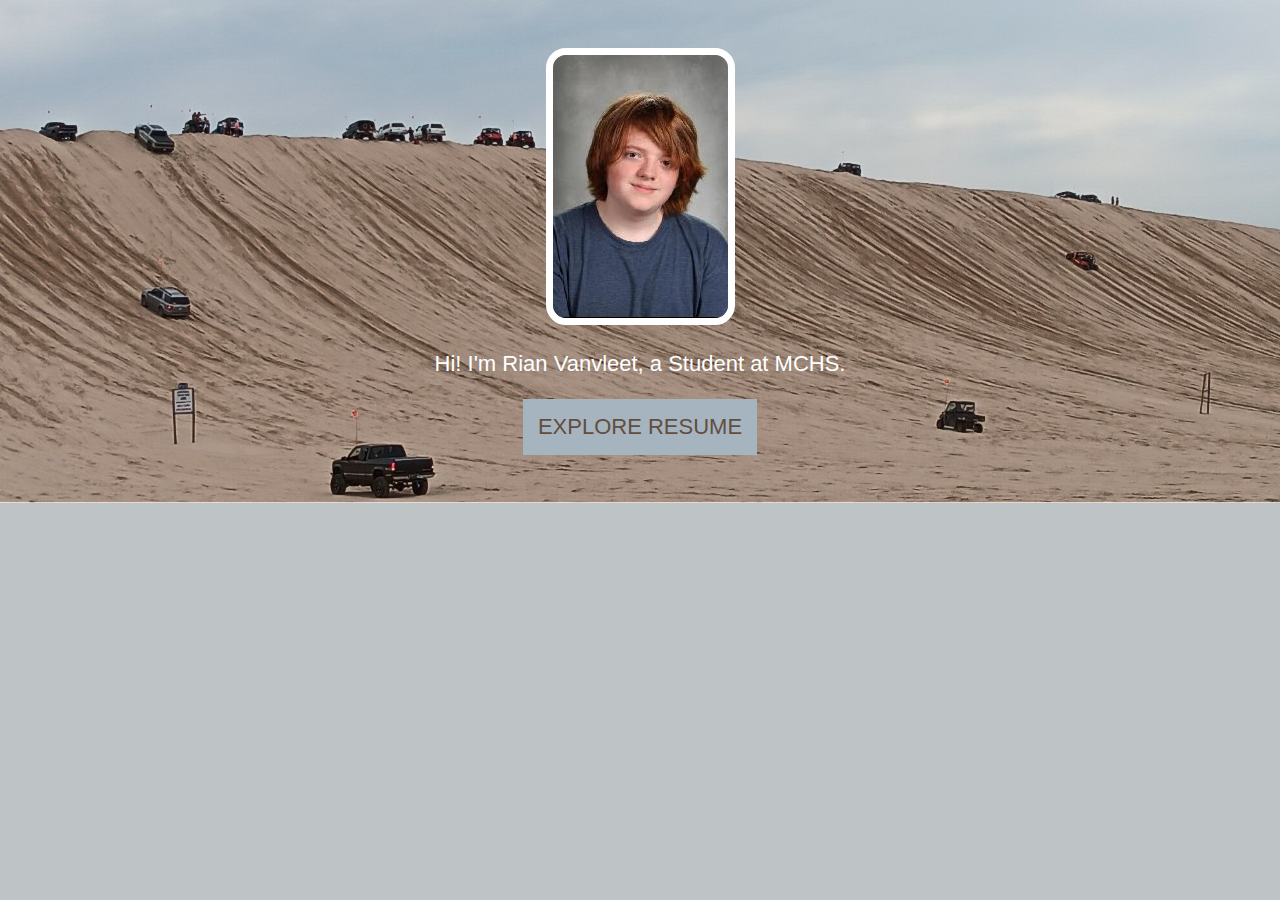
<file: index.html>
<!DOCTYPE html>
<head>
<link rel="stylesheet" href="mystyle.css">
  <title>Rian Vanvleet</title>
  <style>
    body {
      text-align: center;
      background: url("Images/SilverLake.jpeg"); 
      background-size: cover;
      background-position: center;
      background-repeat: no-repeat;
      background-color: #BEC3C5;
      color: white;
      font-family: helvetica;
    }
    p {
      font-size: 22px;
    }
    input {
      border: 0;
      padding: 10px;
      font-size: 18px;
    }
    button {
	border:0;
	padding: 15px;
	font-size: 22px;
	background: #A6B4BF;
	color: #624D3E;
	margin: 0px 0px 40px 0px;
    }
  </style>
</head>
<body>
  <img src="Images/School.jpeg">
  <p>Hi! I'm Rian Vanvleet, a Student at MCHS.</p>
  <button onclick="document.location='template.html'">EXPLORE RESUME</button>
</body>
</file>
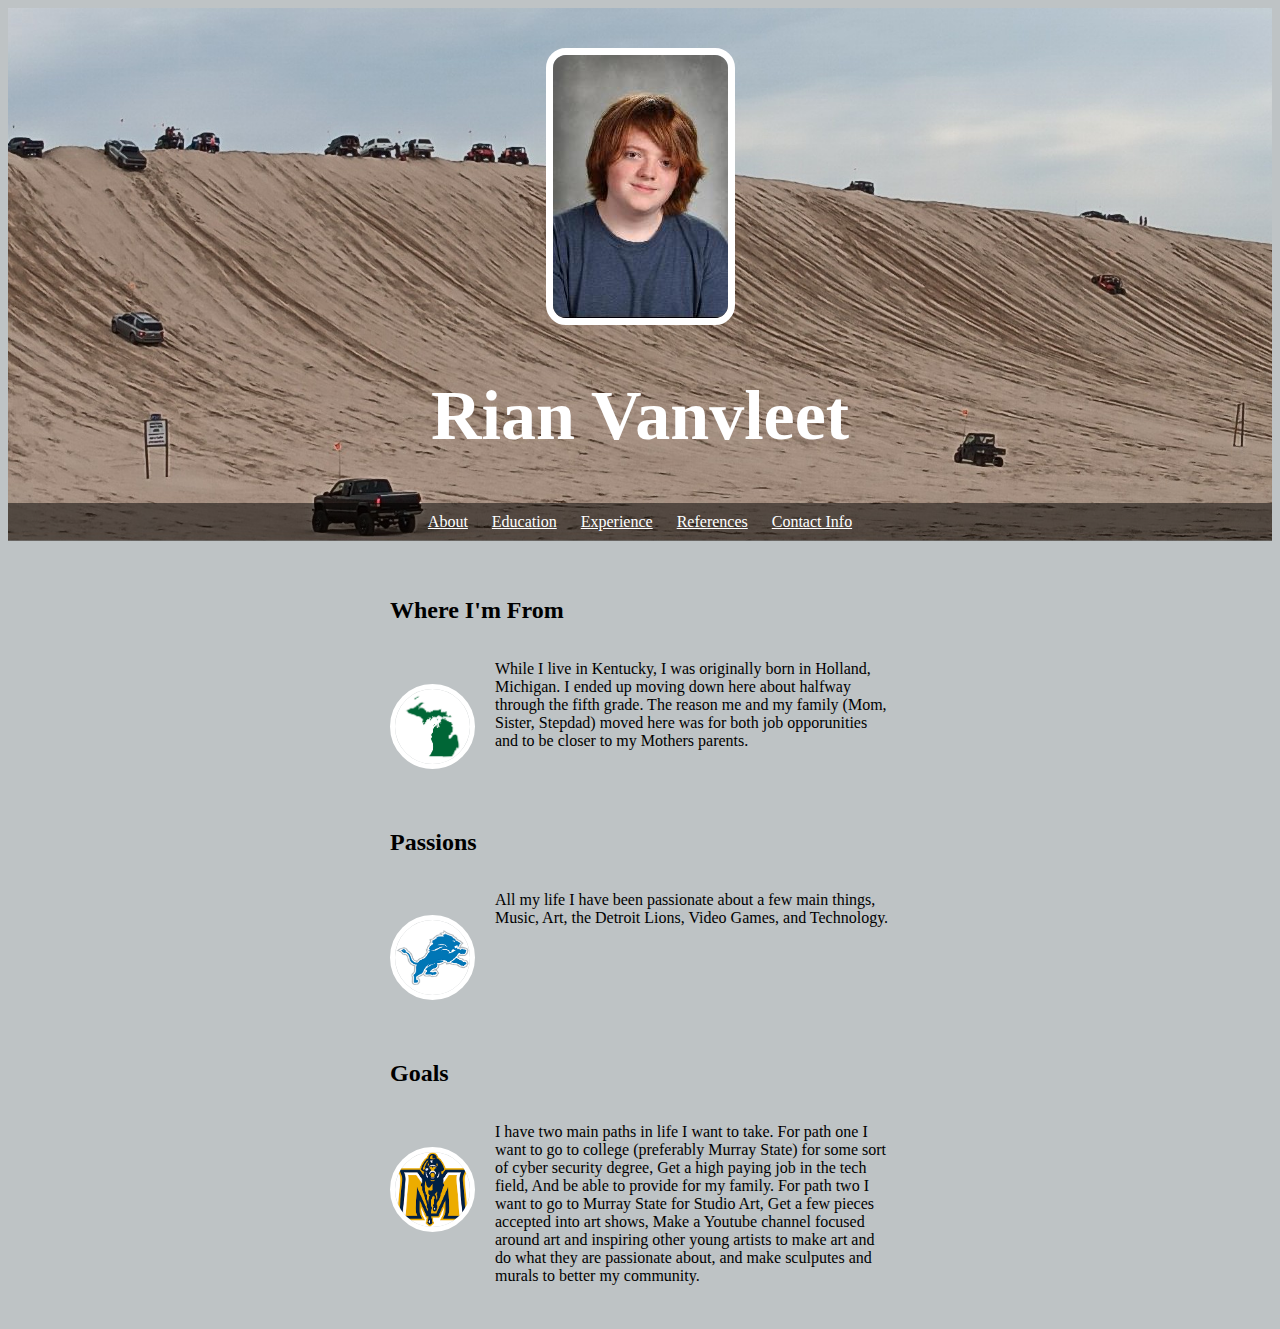
<file: About.html>
<!DOCTYPE html>
<head>
  <link rel="stylesheet" href="mystyle.css">
  
<!--Color Scheme
	Umber #624D3E
	Beaver #8D7869
	Silver #BEC3C5
	Coyote #836D5E
	Cadet-Gray #A6B4BF
	-->

<style>
    body {background-color:#BEC3C5}
    header {
      text-align: center;
      background: url('Images/SilverLake.jpeg');
      background-size: cover;
      background-position: center;
      background-repeat: no-repeat;
      color: white;
    }
    a {
      color: white;
    }
    h1 {
      font-size: 70px;
    }
    img {
      margin: 40px 0px 0px 0px;
      border: 7px solid white;
      border-radius: 20px;
    }
    ul {
      padding: 10px;
      background: rgba(0,0,0,0.5);
    }
    li {
      display: inline;
      padding: 0px 10px 0px 10px;
    }
    article {
      max-width: 500px;
      padding: 20px;
      margin: 0 auto;
    }
    .post-content {
	display: flex;
	align-items: flex-start;
	gap: 20px;
    }
    .profile-image {
	width: 75px;
	height: 75px;
	border-radius: 50%;
	border: 5px solid white;
	flex-shrink: 0;
    }
    .post-text {
	flex-grow: 1;
    }
    @media (max-width: 500px) {
      h1 {
        font-size: 36px;
        padding: 5px;
      }
      li {
        padding: 5px;
        display: block;
      }
    }
  </style>
</head>
<body>
  <header>
    <img src="Images/School.jpeg">
    <h1>Rian Vanvleet</h1>
    <ul>
      <li><a href="About.html">About</a></li>
      <li><a href="Education.html">Education</a></li>
      <li><a href="Experience.html">Experience</a></li>
      <li><a href="References.html">References</a></li>
      <li><a href="Contact-Info.html">Contact Info</a></li>
    </ul>
  </header>
  <article>
    <h2>Where I'm From</h2>
    <div class="post-content">
	<img src="Images/profile1.jpeg" alt="Profile 1" class="profile-image">
	<div class="post-text">
    	  <p>While I live in Kentucky, I was originally born in Holland, Michigan. I ended up moving down here about halfway through the fifth grade. The reason me and my family (Mom, Sister, Stepdad) moved here was for both job opporunities and to be closer to my Mothers parents.</p>
	</div>
     </div>
  </article>
  <article>
    <h2>Passions</h2>
    <div class="post-content">
	<img src="Images/profile2.jpeg" alt="Profile 2" class="profile-image">
	<div class="post-text">
    	  <p>All my life I have been passionate about a few main things, Music, Art, the Detroit Lions, Video Games, and Technology. </p>
	 </div>
     </div>
  </article>
  <article>
    <h2>Goals</h2>
    <div class="post-content">
	<img src="Images/profile3.jpeg" alt="Profile 3" class="profile-image">
	<div class="post-text">
          <p>I have two main paths in life I want to take. For path one I want to go to college (preferably Murray State) for some sort of cyber security degree, Get a high paying job in the tech field, And be able to provide for my family. For path two I want to go to Murray State for Studio Art, Get a few pieces accepted into art shows, Make a Youtube channel focused around art and inspiring other young artists to make art and do what they are passionate about, and make sculputes and murals to better my community.</p>
	</div>
     </div>
  </article>
  <script>
    $("button").on("click", function() {
      alert("Clicked!");
    });
  </script>
</body>
</file>
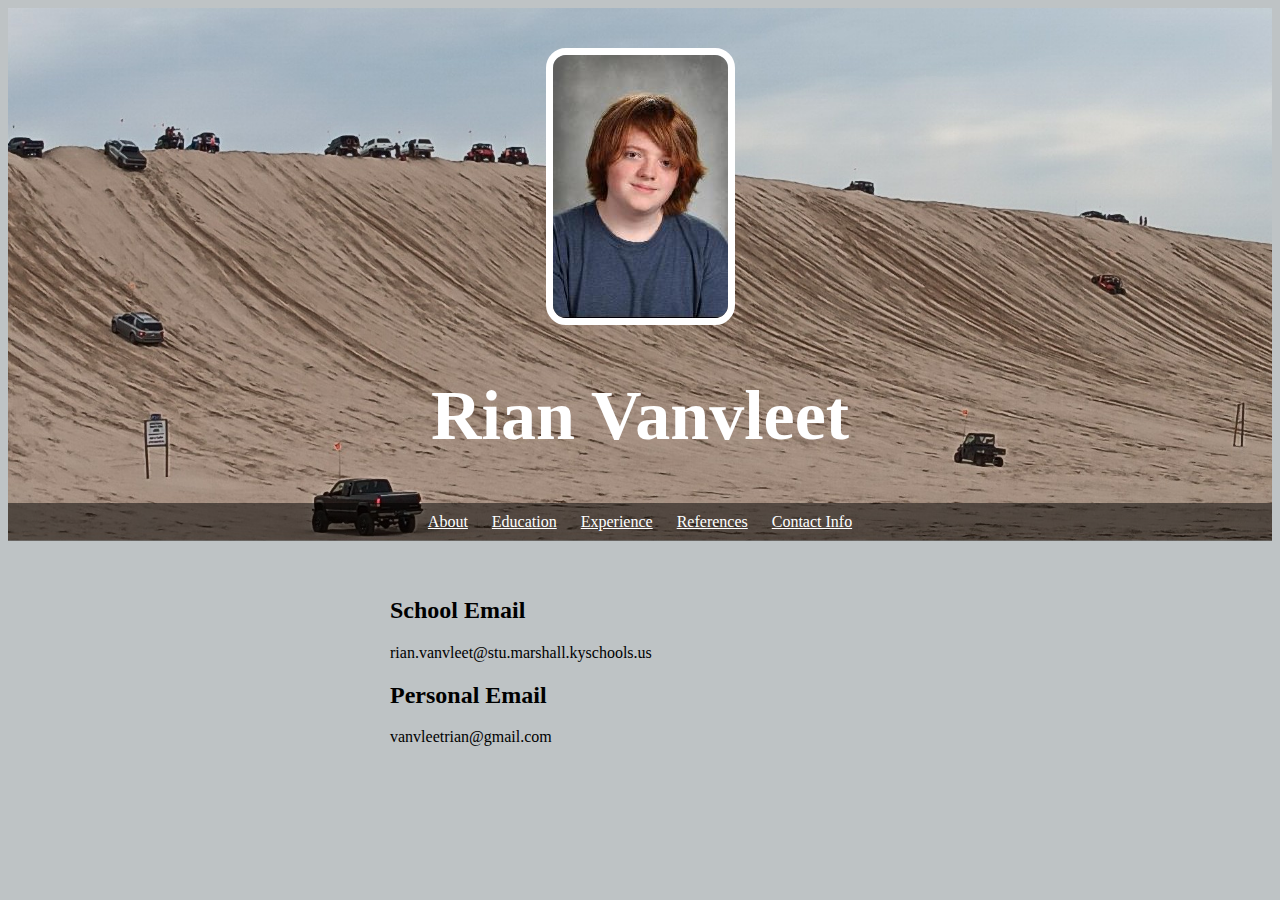
<file: Contact Info.html>
<!DOCTYPE html>
<head>
  <link rel="stylesheet" href="mystyle.css">
  
<!--Color Scheme
	Umber #624D3E
	Beaver #8D7869
	Silver #BEC3C5
	Coyote #836D5E
	Cadet-Gray #A6B4BF
	-->

<style>
    body {background-color:#BEC3C5}
    header {
      text-align: center;
      background: url('Images/SilverLake.jpeg');
      background-size: cover;
      background-position: center;
      background-repeat: no-repeat;
      color: white;
    }
    a {
      color: white;
    }
    h1 {
      font-size: 70px;
    }
    img {
      margin: 40px 0px 0px 0px;
      border: 7px solid white;
      border-radius: 20px;
    }
    ul {
      padding: 10px;
      background: rgba(0,0,0,0.5);
    }
    li {
      display: inline;
      padding: 0px 10px 0px 10px;
    }
    article {
      max-width: 500px;
      padding: 20px;
      margin: 0 auto;
    }
    @media (max-width: 500px) {
      h1 {
        font-size: 36px;
        padding: 5px;
      }
      li {
        padding: 5px;
        display: block;
      }
    }
  </style>
</head>
<body>
  <header>
    <img src="Images/School.jpeg">
    <h1>Rian Vanvleet</h1>
    <ul>
      <li><a href="About.html">About</a></li>
      <li><a href="Education.html">Education</a></li>
      <li><a href="Experience.html">Experience</a></li>
      <li><a href="References.html">References</a></li>
      <li><a href="Contact info.html">Contact Info</a></li>
    </ul>
  </header>
  <article>
<h2>School Email</h2>
	<p>rian.vanvleet@stu.marshall.kyschools.us</p>
<h2>Personal Email</h2>
	<p>vanvleetrian@gmail.com</p>
   <script>
    $("button").on("click", function() {
      alert("Clicked!");
    });
  </script>
</body>
</file>
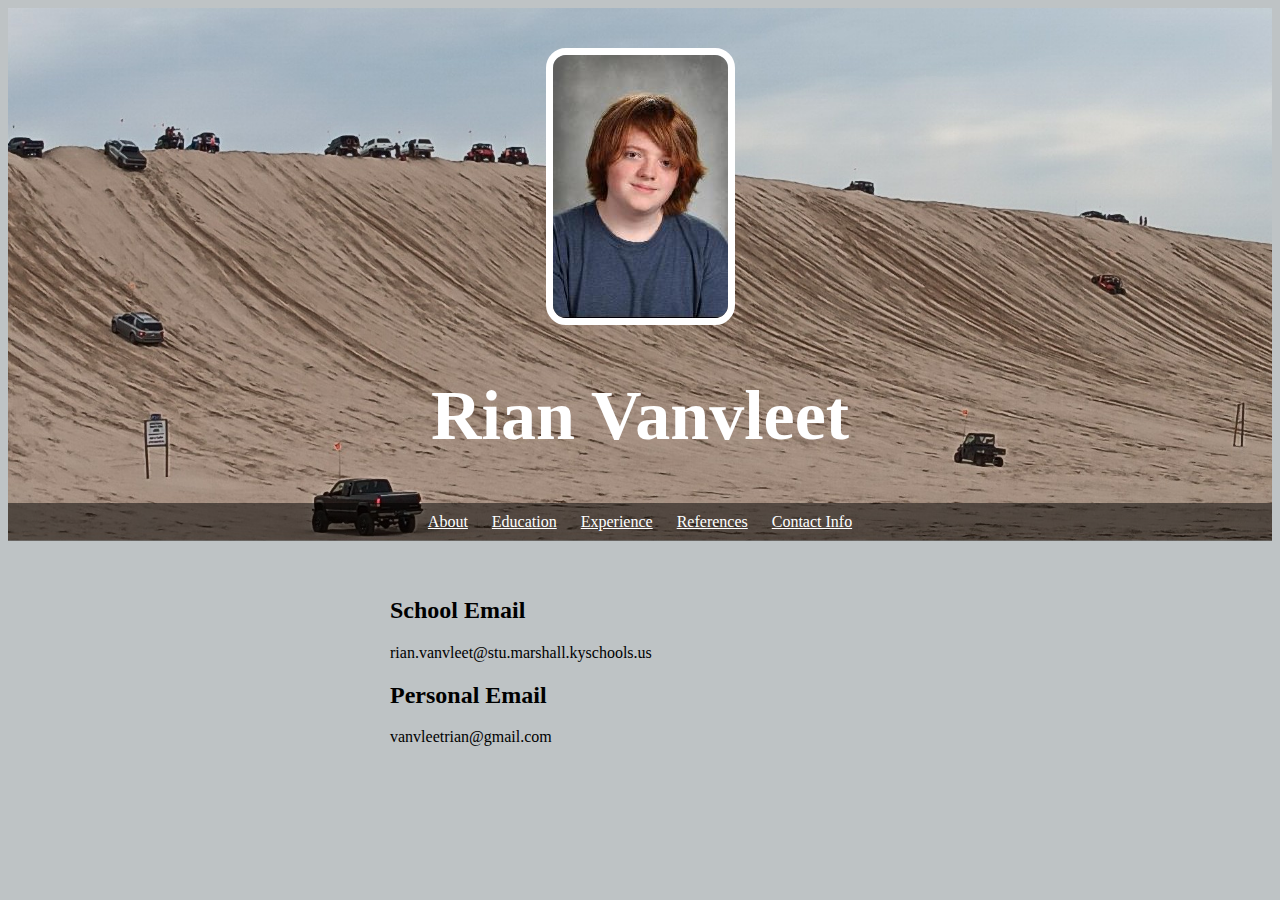
<file: Contact-Info.html>
<!DOCTYPE html>
<head>
  <link rel="stylesheet" href="mystyle.css">
  
<!--Color Scheme
	Umber #624D3E
	Beaver #8D7869
	Silver #BEC3C5
	Coyote #836D5E
	Cadet-Gray #A6B4BF
	-->

<style>
    body {background-color:#BEC3C5}
    header {
      text-align: center;
      background: url('Images/SilverLake.jpeg');
      background-size: cover;
      background-position: center;
      background-repeat: no-repeat;
      color: white;
    }
    a {
      color: white;
    }
    h1 {
      font-size: 70px;
    }
    img {
      margin: 40px 0px 0px 0px;
      border: 7px solid white;
      border-radius: 20px;
    }
    ul {
      padding: 10px;
      background: rgba(0,0,0,0.5);
    }
    li {
      display: inline;
      padding: 0px 10px 0px 10px;
    }
    article {
      max-width: 500px;
      padding: 20px;
      margin: 0 auto;
    }
    @media (max-width: 500px) {
      h1 {
        font-size: 36px;
        padding: 5px;
      }
      li {
        padding: 5px;
        display: block;
      }
    }
  </style>
</head>
<body>
  <header>
    <img src="Images/School.jpeg">
    <h1>Rian Vanvleet</h1>
    <ul>
      <li><a href="About.html">About</a></li>
      <li><a href="Education.html">Education</a></li>
      <li><a href="Experience.html">Experience</a></li>
      <li><a href="References.html">References</a></li>
      <li><a href="Contact-Info.html">Contact Info</a></li>
    </ul>
  </header>
  <article>
<h2>School Email</h2>
	<p>rian.vanvleet@stu.marshall.kyschools.us</p>
<h2>Personal Email</h2>
	<p>vanvleetrian@gmail.com</p>
   <script>
    $("button").on("click", function() {
      alert("Clicked!");
    });
  </script>
</body>
</file>
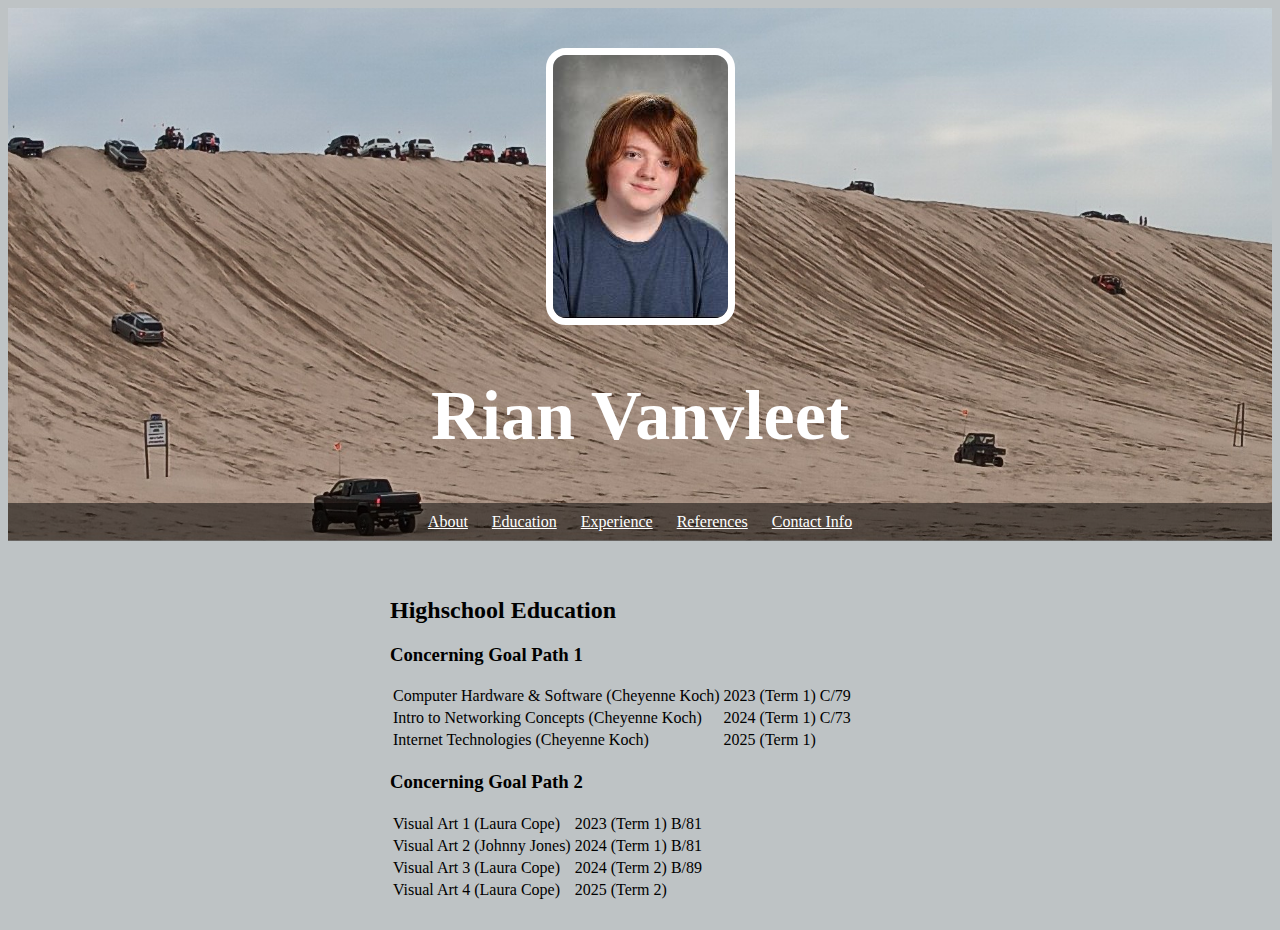
<file: Education.html>
<!DOCTYPE html>
<head>
  <link rel="stylesheet" href="mystyle.css">
  
<!--Color Scheme
	Umber #624D3E
	Beaver #8D7869
	Silver #BEC3C5
	Coyote #836D5E
	Cadet-Gray #A6B4BF
	-->

<style>
    body {background-color:#BEC3C5}
    header {
      text-align: center;
      background: url('Images/SilverLake.jpeg');
      background-size: cover;
      background-position: center;
      background-repeat: no-repeat;
      color: white;
    }
    a {
      color: white;
    }
    h1 {
      font-size: 70px;
    }
    img {
      margin: 40px 0px 0px 0px;
      border: 7px solid white;
      border-radius: 20px;
    }
    ul {
      padding: 10px;
      background: rgba(0,0,0,0.5);
    }
    li {
      display: inline;
      padding: 0px 10px 0px 10px;
    }
    article {
      max-width: 500px;
      padding: 20px;
      margin: 0 auto;
    }
    .post-content {
	display: flex;
	align-items: flex-start;
	gap: 20px;
    }
    .profile-image {
	width: 75px;
	height: 75px;
	border-radius: 50%;
	border: 5px solid white;
	flex-shrink: 0;
    }
    .post-text {
	flex-grow: 1;
    }
    @media (max-width: 500px) {
      h1 {
        font-size: 36px;
        padding: 5px;
      }
      li {
        padding: 5px;
        display: block;
      }
    }
  </style>
</head>
<body>
  <header>
    <img src="Images/School.jpeg">
    <h1>Rian Vanvleet</h1>
    <ul>
      <li><a href="About.html">About</a></li>
      <li><a href="Education.html">Education</a></li>
      <li><a href="Experience.html">Experience</a></li>
      <li><a href="References.html">References</a></li>
      <li><a href="Contact Info.html">Contact Info</a></li>
    </ul>
  </header>
  <article>
	<h2>Highschool Education</h2>
    <table>
	<h3>Concerning Goal Path 1</h3>
        <tbody>
            <tr>
                <td>Computer Hardware & Software (Cheyenne Koch)</td>
                <td>2023 (Term 1)</td>
                <td>C/79</td>
            </tr>
            <tr>
                <td>Intro to Networking Concepts (Cheyenne Koch)</td>
                <td>2024 (Term 1)</td>
                <td>C/73</td>
            </tr>
	    <tr>
                <td>Internet Technologies (Cheyenne Koch)</td>
                <td>2025 (Term 1)</td>
                <td><!-- Insert Grade--></td>
            </tr>
        </tbody>
    </table>
    <table>
	<h3>Concerning Goal Path 2</h3>
        <tbody>
            <tr>
                <td>Visual Art 1 (Laura Cope)</td>
                <td>2023 (Term 1)</td>
                <td>B/81</td>
            </tr>
            <tr>
                <td>Visual Art 2 (Johnny Jones)</td>
                <td>2024 (Term 1)</td>
                <td>B/81</td>
            </tr>
	    <tr>
                <td>Visual Art 3 (Laura Cope)</td>
                <td>2024 (Term 2)</td>
                <td>B/89</td>
	    </tr>
	    <tr>
		<td>Visual Art 4 (Laura Cope)</td>
                <td>2025 (Term 2)</td>
                <td><!-- Insert Grade--></td>
            </tr>
        </tbody>
    </table>
   </article>
    <script>
    $("button").on("click", function() {
      alert("Clicked!");
    });
  </script>
</body>
</file>
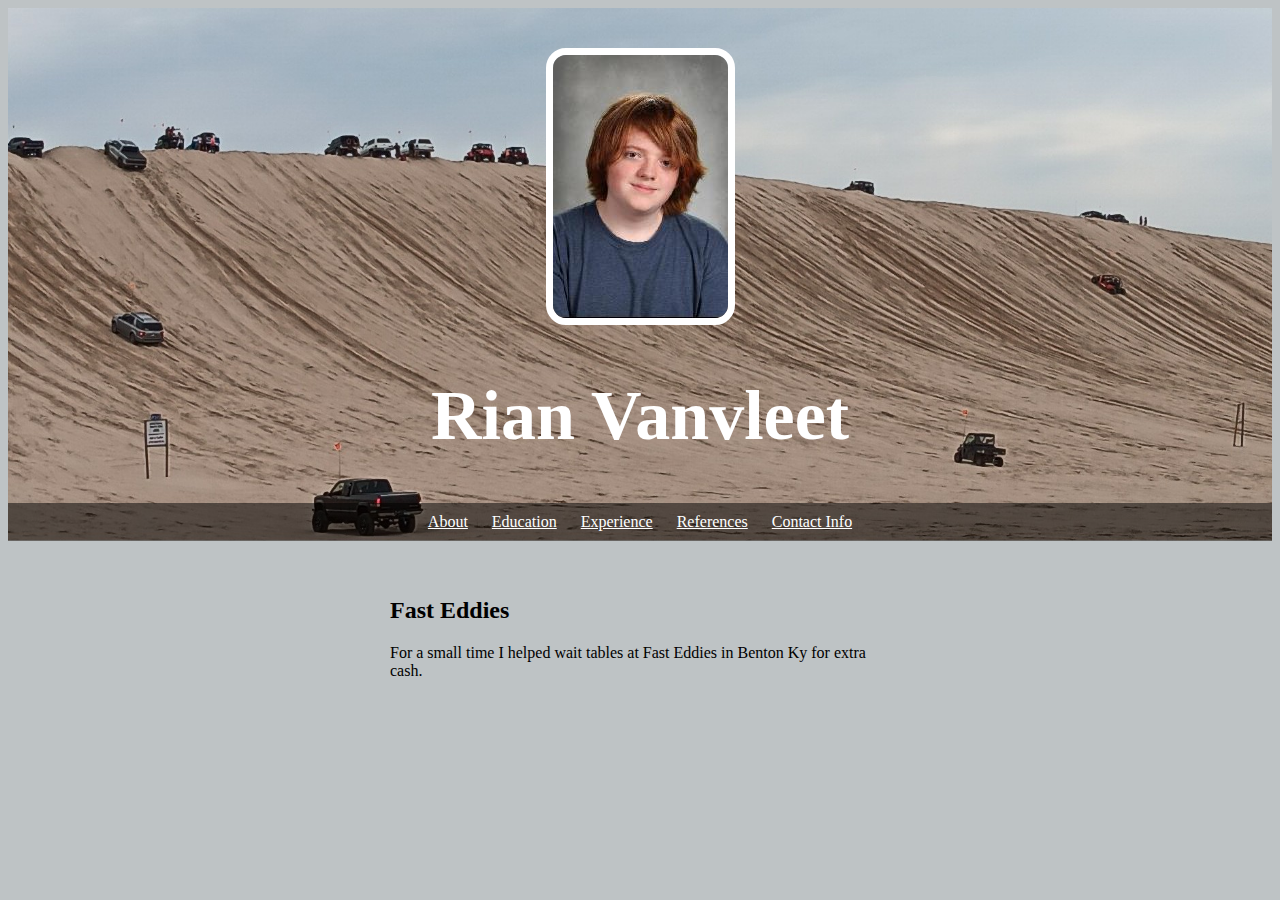
<file: Experience.html>
<!DOCTYPE html>
<head>
  <link rel="stylesheet" href="mystyle.css">
  
<!--Color Scheme
	Umber #624D3E
	Beaver #8D7869
	Silver #BEC3C5
	Coyote #836D5E
	Cadet-Gray #A6B4BF
	-->

<style>
    body {background-color:#BEC3C5}
    header {
      text-align: center;
      background: url('Images/SilverLake.jpeg');
      background-size: cover;
      background-position: center;
      background-repeat: no-repeat;
      color: white;
    }
    a {
      color: white;
    }
    h1 {
      font-size: 70px;
    }
    img {
      margin: 40px 0px 0px 0px;
      border: 7px solid white;
      border-radius: 20px;
    }
    ul {
      padding: 10px;
      background: rgba(0,0,0,0.5);
    }
    li {
      display: inline;
      padding: 0px 10px 0px 10px;
    }
    article {
      max-width: 500px;
      padding: 20px;
      margin: 0 auto;
    }
    .post-content {
	display: flex;
	align-items: flex-start;
	gap: 20px;
    }
    .profile-image {
	width: 75px;
	height: 75px;
	border-radius: 50%;
	border: 5px solid white;
	flex-shrink: 0;
    }
    .post-text {
	flex-grow: 1;
    }
    @media (max-width: 500px) {
      h1 {
        font-size: 36px;
        padding: 5px;
      }
      li {
        padding: 5px;
        display: block;
      }
    }
  </style>
</head>
<body>
  <header>
    <img src="Images/School.jpeg">
    <h1>Rian Vanvleet</h1>
    <ul>
      <li><a href="About.html">About</a></li>
      <li><a href="Education.html">Education</a></li>
      <li><a href="Experience.html">Experience</a></li>
      <li><a href="References.html">References</a></li>
      <li><a href="Contact-Info.html">Contact Info</a></li>
    </ul>
  </header>
  <article>
    <h2>Fast Eddies</h2>
    	  <p>For a small time I helped wait tables at Fast Eddies in Benton Ky for extra cash.</p>
  </article>
  <article>
    <h2></h2>
          <p></p>
  </article>
  <script>
    $("button").on("click", function() {
      alert("Clicked!");
    });
  </script>
</body>
</file>
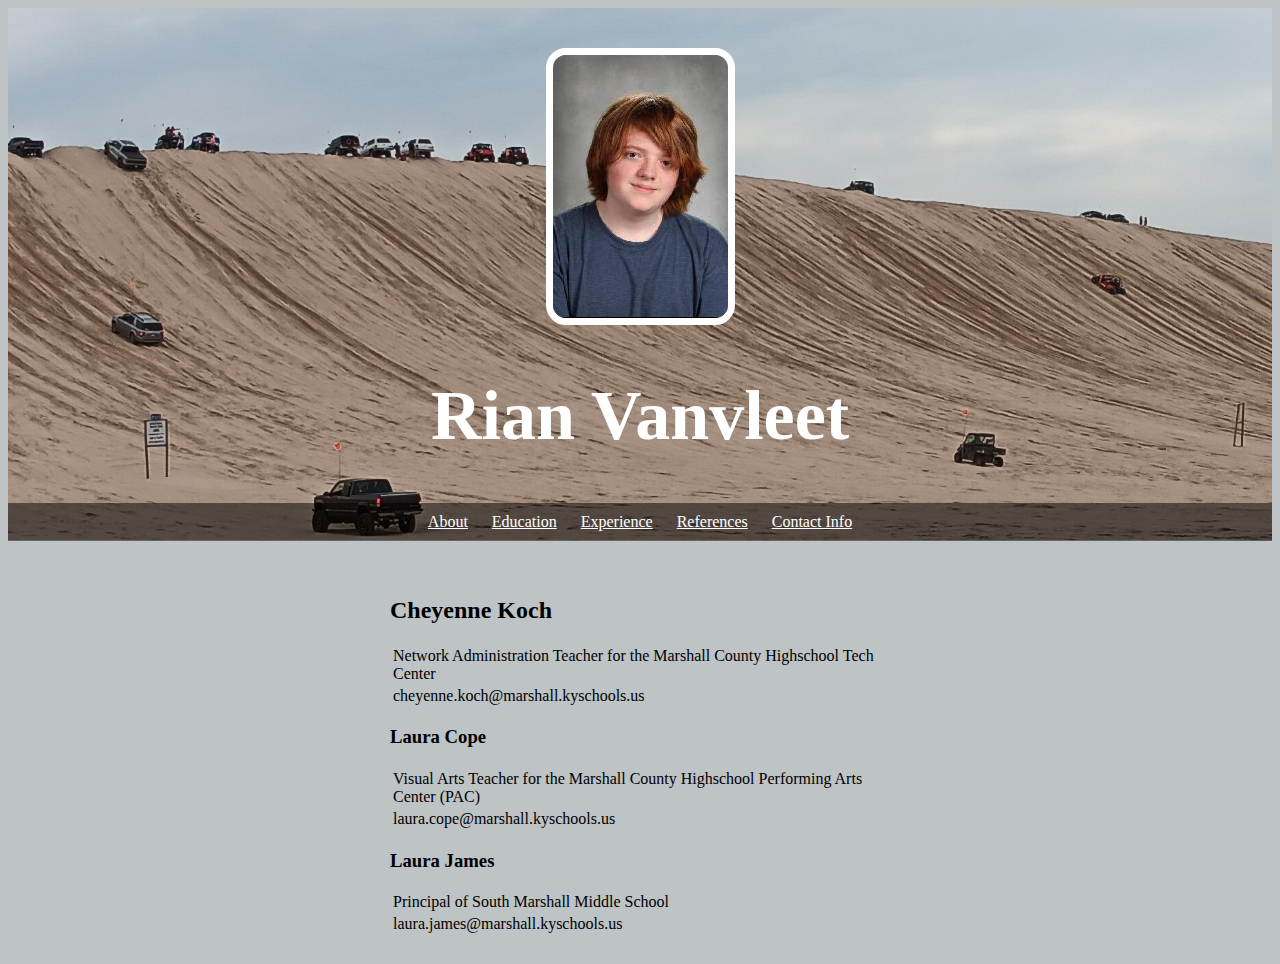
<file: References.html>
<!DOCTYPE html>
<head>
  <link rel="stylesheet" href="mystyle.css">
  
<!--Color Scheme
	Umber #624D3E
	Beaver #8D7869
	Silver #BEC3C5
	Coyote #836D5E
	Cadet-Gray #A6B4BF
	-->

<style>
    body {background-color:#BEC3C5}
    header {
      text-align: center;
      background: url('Images/SilverLake.jpeg');
      background-size: cover;
      background-position: center;
      background-repeat: no-repeat;
      color: white;
    }
    a {
      color: white;
    }
    h1 {
      font-size: 70px;
    }
    img {
      margin: 40px 0px 0px 0px;
      border: 7px solid white;
      border-radius: 20px;
    }
    ul {
      padding: 10px;
      background: rgba(0,0,0,0.5);
    }
    li {
      display: inline;
      padding: 0px 10px 0px 10px;
    }
    article {
      max-width: 500px;
      padding: 20px;
      margin: 0 auto;
    }
    .post-content {
	display: flex;
	align-items: flex-start;
	gap: 20px;
    }
    .profile-image {
	width: 75px;
	height: 75px;
	border-radius: 50%;
	border: 5px solid white;
	flex-shrink: 0;
    }
    .post-text {
	flex-grow: 1;
    }
    @media (max-width: 500px) {
      h1 {
        font-size: 36px;
        padding: 5px;
      }
      li {
        padding: 5px;
        display: block;
      }
    }
  </style>
</head>
<body>
  <header>
    <img src="Images/School.jpeg">
    <h1>Rian Vanvleet</h1>
    <ul>
      <li><a href="About.html">About</a></li>
      <li><a href="Education.html">Education</a></li>
      <li><a href="Experience.html">Experience</a></li>
      <li><a href="References.html">References</a></li>
      <li><a href="Contact Info.html">Contact Info</a></li>
    </ul>
  </header>
  <article>
    <table>
	<h2>Cheyenne Koch</h2>
        <tbody>
            <tr>
		<td>Network Administration Teacher for the Marshall County Highschool Tech Center</td>
	    </tr>
	    <tr>
                <td>cheyenne.koch@marshall.kyschools.us</td>
            </tr>
        </tbody>
    </table>
    <table>
	<h3>Laura Cope</h3>
        <tbody>
            <tr>
		<td>Visual Arts Teacher for the Marshall County Highschool Performing Arts Center (PAC)</td>
	    </tr>
	    <tr>
                <td>laura.cope@marshall.kyschools.us</td>
            </tr>
        </tbody>
    </table>
    <table>
	<h3>Laura James</h3>
        <tbody>
            <tr>
		<td>Principal of South Marshall Middle School</td>
	    </tr>
	    <tr>
                <td>laura.james@marshall.kyschools.us</td>
            </tr>
        </tbody>
    </table>
  </article>
  <script>
    $("button").on("click", function() {
      alert("Clicked!");
    });
  </script>
</body>
</file>
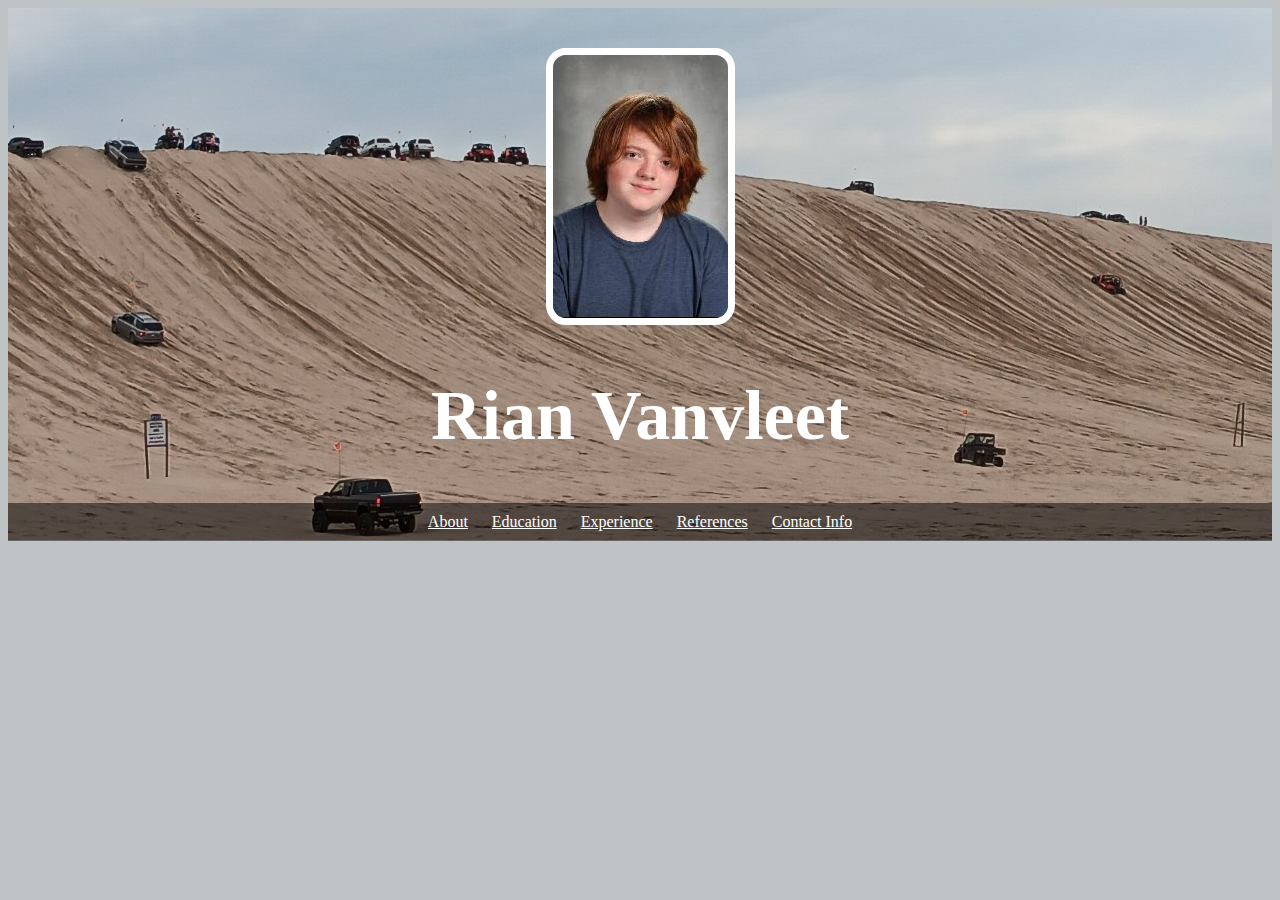
<file: template.html>
<!DOCTYPE html>
<head>
  <link rel="stylesheet" href="mystyle.css">
  
<!--Color Scheme
	Umber #624D3E
	Beaver #8D7869
	Silver #BEC3C5
	Coyote #836D5E
	Cadet-Gray #A6B4BF
	-->

<style>
    body {background-color:#BEC3C5}
    header {
      text-align: center;
      background: url('Images/SilverLake.jpeg');
      background-size: cover;
      background-position: center;
      background-repeat: no-repeat;
      color: white;
    }
    a {
      color: white;
    }
    h1 {
      font-size: 70px;
    }
    img {
      margin: 40px 0px 0px 0px;
      border: 7px solid white;
      border-radius: 20px;
    }
    ul {
      padding: 10px;
      background: rgba(0,0,0,0.5);
    }
    li {
      display: inline;
      padding: 0px 10px 0px 10px;
    }
    article {
      max-width: 500px;
      padding: 20px;
      margin: 0 auto;
    }
    @media (max-width: 500px) {
      h1 {
        font-size: 36px;
        padding: 5px;
      }
      li {
        padding: 5px;
        display: block;
      }
    }
  </style>
</head>
<body>
  <header>
    <img src="Images/School.jpeg">
    <h1>Rian Vanvleet</h1>
    <ul>
      <li><a href="About.html">About</a></li>
      <li><a href="Education.html">Education</a></li>
      <li><a href="Experience.html">Experience</a></li>
      <li><a href="References.html">References</a></li>
      <li><a href="Contact-Info.html">Contact Info</a></li>
    </ul>
  </header>
   <script>
    $("button").on("click", function() {
      alert("Clicked!");
    });
  </script>
</body>
</file>
<file: mystyle.css>
/* style sheet for Rian Vanvleet's personal resume website
	// COLOR SCHEME //
	Umber #624D3E
	Beaver #8D7869
	Silver #BEC3C5
	Coyote #836D5E
	Cadet-Gray #A6B4BF
	*/

<link href="/normalize.css" rel="stylesheet">

<style>
    body {background-color:#BEC3C5}
    header {
      text-align: center;
      background: url('Images/SilverLake.jpeg');
      background-size: cover;
      background-position: center;
      background-repeat: no-repeat;
      color: white;
    }
    a {
      color: white;
    }
    h1 {
      font-size: 70px;
    }
    img {
      margin: 40px 0px 0px 0px;
      border: 7px solid white;
      border-radius: 20px;
    }
    ul {
      padding: 10px;
      background: rgba(0,0,0,0.5);
    }
    li {
      display: inline;
      padding: 0px 10px 0px 10px;
    }
    article {
      max-width: 500px;
      padding: 20px;
      margin: 0 auto;
    } @media (max-width: 500px) {
      h1 {
        font-size: 36px;
        padding: 5px;
    }
      li {
        padding: 5px;
        display: block;
      }
    }
  </style>
</file>
